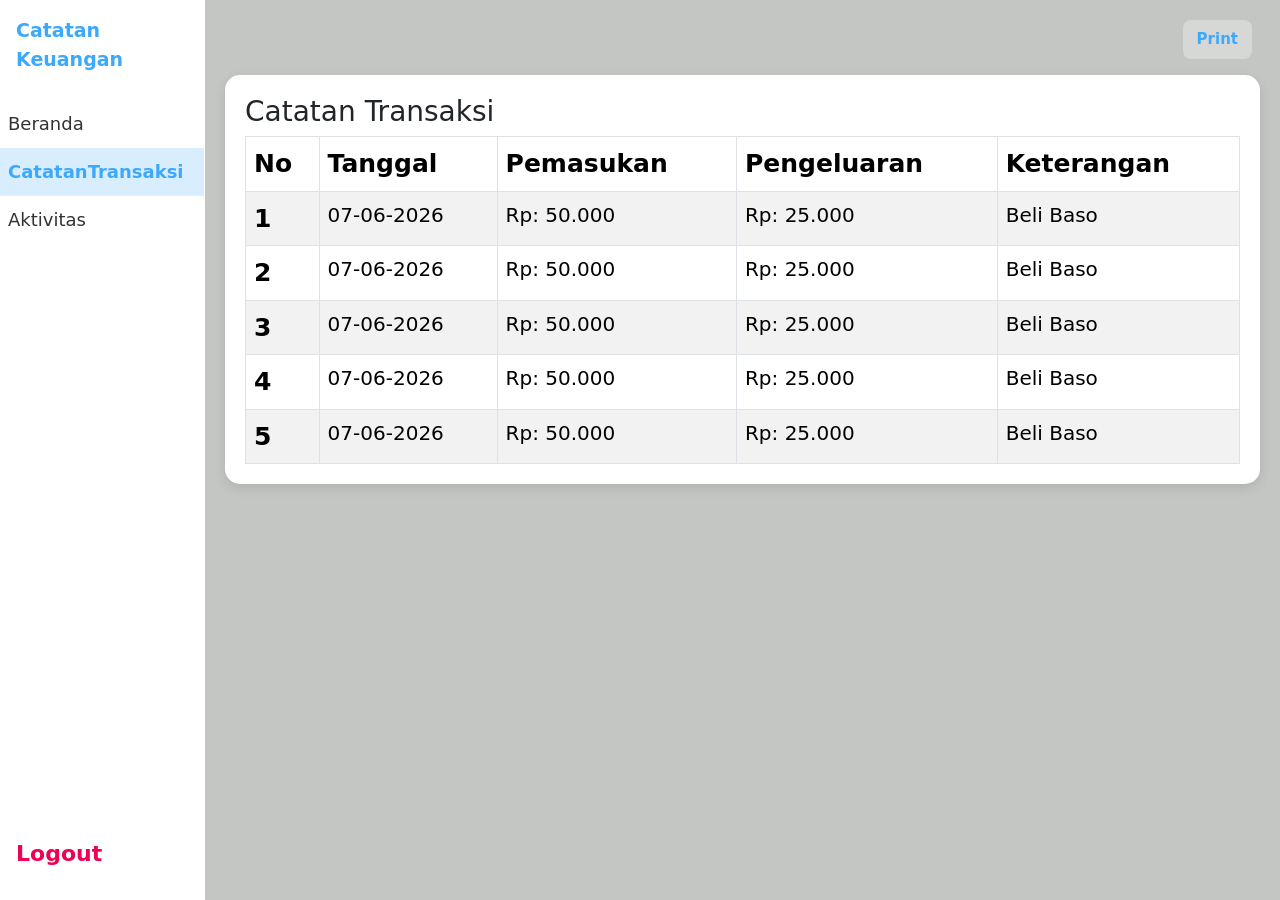
<file: catatan.html>
<!DOCTYPE html>
<html lang="en">

<head>
    <meta charset="UTF-8">
    <meta name="viewport" content="width=device-width, initial-scale=1.0">
    <title>dashboard</title>
    <link href="https://cdn.jsdelivr.net/npm/bootstrap@5.0.2/dist/css/bootstrap.min.css" rel="stylesheet">
    <link rel="stylesheet" href="assets/css/catatan.css">
</head>

<body>
    <div class="wrapper">
        <!-- navbar humberger  -->
        <nav class="navbar navbar-expand-md navbar-light bg-light d-block d-md-none px-3 shadow-sm">
            <div class="container-fluid">
                <a class="navbar-brand" href="#">Catatan Keuangan</a>
                <button class="navbar-toggler" type="button" data-bs-toggle="collapse" data-bs-target="#navbarNav"
                    aria-controls="navbarNav" aria-expanded="false" aria-label="Toggle navigation">
                    <span class="navbar-toggler-icon"></span>
                </button>
                <div class="collapse navbar-collapse" id="navbarNav">
                    <ul class="navbar-nav">
                        <li class="nav-item">
                            <a class="nav-link" aria-current="page" href="dashboard.html">Dashboard</a>
                        </li>
                        <li class="nav-item">
                            <a class="nav-link active" href="catatan.html">Catatan Transaksi</a>
                        </li>
                        <li class="nav-item">
                            <a class="nav-link" href="aktivitas.html">Aktivitas</a>
                        </li>
                    </ul>
                </div>
            </div>
        </nav>
        <!-- buat sidebar -->
        <aside class="sidebar d-none d-md-flex">
            <div class="brand">Catatan Keuangan</div>
            <nav>
                <a href="dashboard.html">Beranda</a>
                <a href="catatan.html" class="active">CatatanTransaksi</a>
                <a href="aktivitas.html">Aktivitas</a>
            </nav>
            <a href="index.html" class="logout me-auto">Logout</a>

        </aside>

        <main class="main">
            <div class="row justify-content-end me-2">
                <a class="page-title" style="text-decoration: none;" href="#">Print</a>
            </div>
            <div class="container-fluid caption-top m-0 p-0">
                <div class="table-container">
                    <caption>
                        <h3>Catatan Transaksi</h3>
                    </caption>
                    <div class="table-responsive"
                        style="width: 100%; overflow-x: auto; -webkit-overflow-scrolling: touch;">
                        <table class="table table-bordered table-hover table-striped">
                            <thead class="table-bg p-2">
                                <tr>
                                    <th scope="col">No</th>
                                    <th scope="col">Tanggal</th>
                                    <th scope="col">Pemasukan</th>
                                    <th scope="col">Pengeluaran</th>
                                    <th scope="col">Keterangan</th>
                                </tr>
                            </thead>
                            <tbody>
                                <tr>
                                    <th scope="row">1</th>
                                    <td>07-06-2026</td>
                                    <td>Rp: 50.000</td>
                                    <td>Rp: 25.000</td>
                                    <td>Beli Baso</td>
                                </tr>
                                <tr>
                                    <th scope="row">2</th>
                                    <td>07-06-2026</td>
                                    <td>Rp: 50.000</td>
                                    <td>Rp: 25.000</td>
                                    <td>Beli Baso</td>
                                </tr>
                                <tr>
                                    <th scope="row">3</th>
                                    <td>07-06-2026</td>
                                    <td>Rp: 50.000</td>
                                    <td>Rp: 25.000</td>
                                    <td>Beli Baso</td>
                                </tr>
                                <tr>
                                    <th scope="row">4</th>
                                    <td>07-06-2026</td>
                                    <td>Rp: 50.000</td>
                                    <td>Rp: 25.000</td>
                                    <td>Beli Baso</td>
                                </tr>
                                <tr>
                                    <th scope="row">5</th>
                                    <td>07-06-2026</td>
                                    <td>Rp: 50.000</td>
                                    <td>Rp: 25.000</td>
                                    <td>Beli Baso</td>
                                </tr>
                            </tbody>
                        </table>
                    </div>
                </div>
            </div>
        </main>
        <script src="https://cdn.jsdelivr.net/npm/bootstrap@5.0.2/dist/js/bootstrap.bundle.min.js"
            integrity="sha384-MrcW6ZMFYlzcLA8Nl+NtUVF0sA7MsXsP1UyJoMp4YLEuNSfAP+JcXn/tWtIaxVXM"
            crossorigin="anonymous"></script>
</body>

</html>
</file>
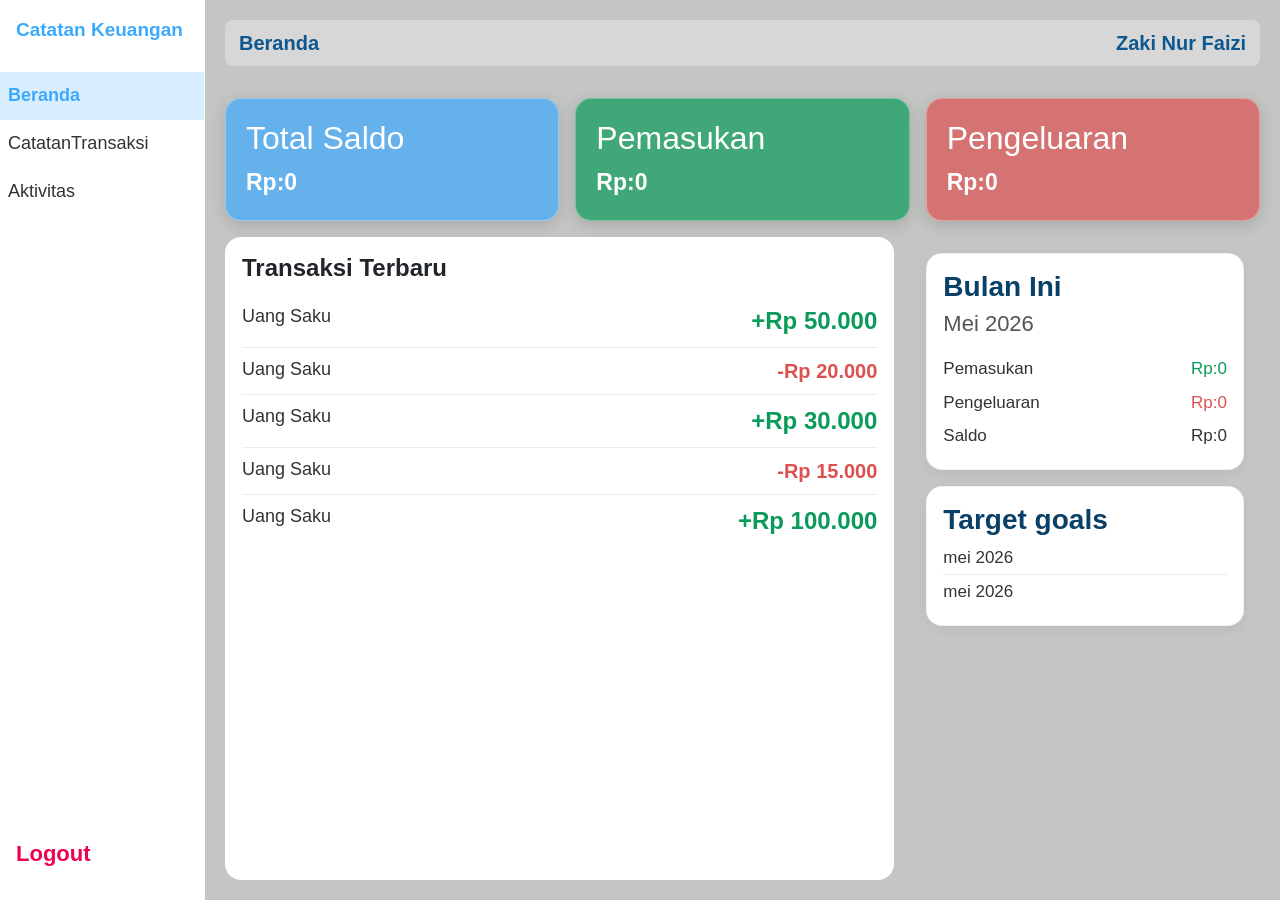
<file: dashboard.html>
<!DOCTYPE html>
<html lang="en">

<head>
    <meta charset="UTF-8">
    <meta name="viewport" content="width=device-width, initial-scale=1.0">
    <title>dashboard</title>
    <link href="https://cdn.jsdelivr.net/npm/bootstrap@5.0.2/dist/css/bootstrap.min.css" rel="stylesheet">
    <link rel="stylesheet" href="assets/css/dashboard.css">
</head>

<body>
    <div class="wrapper">
        <!-- navbar humberger  -->
        <nav class="navbar navbar-expand-md navbar-light bg-light d-block d-md-none px-3 shadow-sm">
            <div class="container-fluid">
                <a class="navbar-brand" href="#">Catatan Keuangan</a>
                <button class="navbar-toggler" type="button" data-bs-toggle="collapse" data-bs-target="#navbarNav"
                    aria-controls="navbarNav" aria-expanded="false" aria-label="Toggle navigation">
                    <span class="navbar-toggler-icon"></span>
                </button>
                <div class="collapse navbar-collapse " id="navbarNav">
                    <ul class="navbar-nav">
                        <li class="nav-item">
                            <a class="nav-link active" aria-current="page" href="dashboard.html">Dashboard</a>
                        </li>
                        <li class="nav-item">
                            <a class="nav-link" href="catatan.html">Catatan Transaksi</a>
                        </li>
                        <li class="nav-item">
                            <a class="nav-link" href="#">Pricing</a>
                        </li>
                    </ul>
                </div>
            </div>
        </nav>
        <!-- buat sidebar -->
        <aside class="sidebar d-none d-md-flex">
            <div class="brand">Catatan Keuangan</div>
            <nav>
                <a href="dashboard.html" class="active">Beranda</a>
                <a href="catatan.html">CatatanTransaksi</a>
                <a href="aktivitas.html">Aktivitas</a>
            </nav>
            <a href="index.html" class="logout me-auto">Logout</a>

        </aside>

        <main class="main">

            <!-- Judul  -->
            <div class="d-flex page-title justify-content-between align-items-center mb-3">
                <div>Beranda</div>
                <div>Zaki Nur Faizi</div>
            </div>

            <!-- card -->
            <div class="stat-cards">
                <div class="stat-card card-saldo">
                    <h2>Total Saldo</h2>
                    <div class="nominal">Rp:0</div>
                </div>
                <div class="stat-card card-masuk">
                    <h2>Pemasukan</h2>
                    <div class="nominal">Rp:0</div>
                </div>
                <div class="stat-card card-keluar">
                    <h2>Pengeluaran</h2>
                    <div class="nominal">Rp:0</div>
                </div>
            </div>


            <div class="bottom-row">

                <!-- Transaksi -->
                <div class="transaksi-box">
                    <h3>Transaksi Terbaru</h3>
                    <div class="transaksi-item">
                        <span class="nama">Uang Saku</span>
                        <span class="nominal-masuk">+Rp 50.000</span>
                    </div>
                    <div class="transaksi-item">
                        <span class="nama">Uang Saku</span>
                        <span class="nominal-keluar">-Rp 20.000</span>
                    </div>
                    <div class="transaksi-item">
                        <span class="nama">Uang Saku</span>
                        <span class="nominal-masuk">+Rp 30.000</span>
                    </div>
                    <div class="transaksi-item">
                        <span class="nama">Uang Saku</span>
                        <span class="nominal-keluar">-Rp 15.000</span>
                    </div>
                    <div class="transaksi-item">
                        <span class="nama">Uang Saku</span>
                        <span class="nominal-masuk">+Rp 100.000</span>
                    </div>
                </div>

                <div class="right-col">

                    <div class="bulan-box">
                        <h3>Bulan Ini</h3>
                        <div class="periode">Mei 2026</div>
                        <div class="bulan-row">
                            <span class="pemasukan">Pemasukan</span>
                            <span class="masuk">Rp:0</span>
                        </div>
                        <div class="bulan-row">
                            <span class="pengeluaran">Pengeluaran</span>
                            <span class="keluar">Rp:0</span>
                        </div>
                        <div class="bulan-row saldo">
                            <span>Saldo</span>
                            <span>Rp:0</span>
                        </div>
                    </div>

                    <div class="goals-box">
                        <h3>Target goals</h3>
                        <div class="goal-item">mei 2026</div>
                        <div class="goal-item">mei 2026</div>
                    </div>

                </div>
            </div>

        </main>
    </div>

    
    <script src="https://cdn.jsdelivr.net/npm/bootstrap@5.0.2/dist/js/bootstrap.bundle.min.js"
        integrity="sha384-MrcW6ZMFYlzcLA8Nl+NtUVF0sA7MsXsP1UyJoMp4YLEuNSfAP+JcXn/tWtIaxVXM"
        crossorigin="anonymous"></script>
</body>

</html>
</file>
<file: assets/css/catatan.css>
* {
  margin: 0;
  padding: 0;
  box-sizing: border-box;
}

body {
  display: flex;
  flex-direction: column;
  height: 100vh;
  background-color: rgb(196, 198, 196); 
}

.wrapper {
  display: flex;
  flex: 1;
  overflow: hidden;
}

.sidebar {
  width: 205px;
  background-color: white;
  display: flex;
  flex-direction: column;
  padding: 16px 0;
  flex-shrink: 0;
  border-right: 1px solid rgba(255, 255, 255, 0.3);
  backdrop-filter: blur(8px);
  -webkit-backdrop-filter: blur(8px);
}

.page-title {
  background-color: rgba(255, 255, 255, 0.3);
  backdrop-filter: blur(5px);
  font-size: 20px;
  font-weight: bold;
  color: #0d578f;
  padding: 8px 14px;
  border-radius: 8px;
  /* width: fit-content; */
}

.sidebar .brand {
  font-size: 19px;
  font-weight: bold;
  padding: 0 16px 16px;
  color: #3da9fc;
  border-bottom: 1px solid rgba(255, 255, 255, 0.2);
}

.sidebar nav {
  flex: 1;
  display: flex;
  flex-direction: column;
  margin-top: 10px;
}

.sidebar nav a {
  display: block;
  padding: 10px 8px;
  font-size: 18px;
  color: #333;
  text-decoration: none;
  border-bottom: 1px solid rgba(255, 255, 255, 0.1);
  transition: background 0.2s;
}

.sidebar nav a:hover,
.sidebar nav a.active {
  background-color: rgba(61, 169, 252, 0.2);
  color: #3da9fc;
  font-weight: bold;
}

.sidebar .logout {
  margin-top: auto;
  padding: 14px 16px;
  font-size: 22px;
  color: #e05;
  font-weight: bold;
  cursor: pointer;
  text-decoration: none;
}

.sidebar .logout:hover {
  background-color: rgba(255, 0, 80, 0.1);
}

.main {
  display: flex;
  flex-direction: column;
  gap: 16px;
  flex: 1;
  width: 100%;
  padding: 20px;
  overflow-y: auto;
}

.table-container {
  background-color: white;
  padding: 20px;
  border-radius: 15px;
  box-shadow: 0 4px 12px rgba(0, 0, 0, 0.1);
}

.table-container table {
  margin-bottom: 0;
}

.table-bg {
  background-color: #3da9fc;
}

th {
  font-size: 25px;
}

td {
  font-size: 20px;
}

.page-title {
  background-color: rgba(255, 255, 255, 0.3);
  backdrop-filter: blur(5px);
  font-size: 15px;
  font-weight: bold;
  color: #3da9fc;
  padding: 8px 14px;
  width: fit-content;
}

.tab-wrapper {
  display: flex;
  background-color: #fff;
  border-radius: 12px;
  padding: 4px;
  gap: 4px;
  margin-bottom: 20px;
  box-shadow: 0 2px 8px rgba(0, 0, 0, 0.06);
}

.tab-btn {
  flex: 1;
  padding: 10px;
  border: none;
  border-radius: 8px;
  font-size: 14px;
  font-weight: 600;
  cursor: pointer;
  background: transparent;
  color: #8892a4;
  transition: all 0.2s ease;
}

/* Tombol active */
.tab-btn.active {
  background: #e74c3c;
  color: #fff;
}

.tab-btn.active.active-masuk {
  background: #2ecc71;
  color: #fff;
}

.form-section {
  width: 100%;
  max-width: 360px;
  background-color: white;
  border-radius: 16px;
  padding: 20px;
  box-shadow: 0 2px 12px rgba(0, 0, 0, 0.07);
}

.form-grup {
  margin-bottom: 16px;
}

.form-grup label {
  display: block;
  font-size: 11px;
  font-weight: 700;
  letter-spacing: 0.8px;
  text-transform: uppercase;
  color: #8892a4;
  margin-bottom: 8px;
}

.form-grup input[type="text"],
.form-grup input[type="number"] {
  width: 100%;
  padding: 12px 14px;
  border: 1.5px solid #e8ecf4;
  border-radius: 10px;
  font-size: 15px;
  outline: none;
  transition: border 0.2s;
}

.form-grup input:focus {
  border-color: #2ecc71;
}

.input-prefix {
  display: flex;
  align-items: center;
  border: 1.5px solid #e8ecf4;
  border-radius: 10px;
  overflow: hidden;
  margin-bottom: 16px;
}

.input-prefix span {
  padding: 12px 14px;
  background: #f4f6fb;
  font-weight: 700;
  color: #8892a4;
  border-right: 1.5px solid #e8ecf4;
}

.input-prefix input {
  flex: 1;
  padding: 12px 14px;
  border: none !important;
  outline: none;
  font-size: 15px;
}

.btn-simpan {
  width: 100%;
  padding: 14px;
  background: #2ecc71;
  color: #fff;
  border: none;
  border-radius: 10px;
  font-size: 15px;
  font-weight: 700;
  cursor: pointer;
  transition: background 0.2s;
}

.btn-simpan:hover {
  background: #27ae60;
}

@media (max-width: 768px) {

  body {
    height: auto !important;
    min-height: 100vh;
    overflow-x: hidden;
  }

  .wrapper {
    height: auto !important;
    flex-direction: column;
    overflow: visible !important;
  }

  .main {
    width: 100%;
    height: auto !important;
    padding: 12px;
  }

  .sidebar .brand {
    padding: 5px 10px;
    align-items: center;
    font-size: 20px;
  }

  .sidebar nav {
    flex-direction: row;
    margin-top: 0;
  }

  .sidebar nav a {
    font-size: 18px;
    padding: 6px 10px;
    border-bottom: none;
  }

  .page-title {
    background-color: rgba(255, 255, 255, 0.3);
    backdrop-filter: blur(5px);
    font-size: 20px;
    font-weight: bold;
    color: #0d578f;
    padding: 8px 14px;
    border-radius: 8px;
    /* width: fit-content; */
  }

  .sidebar .logout {
    margin-top: 0;
    font-size: 14px;
    padding: 6px 10px;
  }

  th {
    font-size: 19px !important;
    padding: 8px !important;
  }

  .table-container {
    width: 100% !important;
    padding: 12px;
    overflow: hidden;
  }

  .main .row {
    display: flex !important;
    justify-content: end !important;
    margin-bottom: 10px;
  }
}
</file>
<file: assets/css/dashboard.css>
* {
    margin: 0;
    padding: 0;
    box-sizing: border-box;
    font-family: Arial, sans-serif;
}

body {
    display: flex;
    flex-direction: column;
    height: 100vh;
    background-color: rgb(196, 198, 196);
    background-repeat: no-repeat;
    background-size: cover;
    background-position: center;
}

.wrapper {
    display: flex;
    flex: 1;
    overflow: hidden;
}

.sidebar {
    width: 205px;
    background-color: white;
    display: flex;
    flex-direction: column;
    padding: 16px 0;
    flex-shrink: 0;
    border-right: 1px solid rgba(255, 255, 255, 0.3);
    backdrop-filter: blur(8px);
    -webkit-backdrop-filter: blur(8px);
}

.sidebar .brand {
    font-size: 19px;
    font-weight: bold;
    padding: 0 16px 16px;
    color: #3DA9FC;
    border-bottom: 1px solid rgba(255, 255, 255, 0.2);
}

.sidebar nav {
    flex: 1;
    display: flex;
    flex-direction: column;
    margin-top: 10px;
}


.sidebar nav a {
    display: block;
    padding: 10px 8px;
    font-size: 18px;
    color: #333;
    text-decoration: none;
    border-bottom: 1px solid rgba(255, 255, 255, 0.1);
    transition: background 0.2s;
}

.sidebar nav a:hover,
.sidebar nav a.active {
    background-color: rgba(61, 169, 252, 0.2);
    color: #3DA9FC;
    font-weight: bold;
}

.sidebar .logout {
    margin-top: auto;
    padding: 14px 16px;
    font-size: 22px;
    color: #e05;
    font-weight: bold;
    cursor: pointer;
    text-decoration: none;
}

.sidebar .logout:hover {
    background-color: rgba(255, 0, 80, 0.1);
}

.main {
    flex: 1;
    overflow-y: auto;
    padding: 20px;
    display: flex;
    flex-direction: column;
    gap: 16px;
}

.page-title {
    background-color: rgba(255, 255, 255, 0.3);
    backdrop-filter: blur(5px);
    font-size: 20px;
    font-weight: bold;
    color: #0d578f;
    padding: 8px 14px;
    border-radius: 8px;
    /* width: fit-content; */
}


.stat-cards {
    display: flex;
    gap: 16px;
}

.stat-card {
    flex: 1;
    border: 1px solid rgba(255, 255, 255, 0.3);
    box-shadow: 0 4px 16px rgba(0, 0, 0, 0.15);
    border-radius: 16px;
    padding: 20px;
    color: white;
    backdrop-filter: blur(5px);
    min-height: 120px;
    display: flex;
    flex-direction: column;
    justify-content: center;
}

.stat-card h4 {
    font-size: 14px;
    margin-bottom: 10px;
    opacity: 0.9;
}

.stat-card .nominal {
    font-size: 23px;
    font-weight: bold;
}

.card-saldo {
    background-color: rgba(61, 169, 252, 0.70);
}

.card-masuk {
    background-color: rgba(8, 155, 89, 0.70);
}

.card-keluar {
    background-color: rgba(220, 80, 80, 0.70);
}

.bottom-row {
    display: flex;
    flex: 1;
    gap: 16px;
    align-items: flex-start;
}

.transaksi-box {
    flex: 2;
    background-color: white;
    height: 100%;
    backdrop-filter: blur(8px);
    border-radius: 16px;
    padding: 16px;
    border: 1px solid rgba(255, 255, 255, 0.3);
}

.transaksi-list {
    display: flex;
    flex-direction: column;
    gap: 8px;
    max-height: 200px;
    overflow-y: auto;
    padding-right: 4px;
}

.transaksi-box h3 {
    font-size: 24px;
    font-weight: bold;
    margin-bottom: 12px;
}

.transaksi-item {
    display: flex;
    justify-content: space-between;
    padding: 8px 0;
    font-size: 13px;
    color: #333;
    border-bottom: 1px solid rgba(0, 0, 0, 0.08);
}

.transaksi-item:last-child {
    border-bottom: none;
}

.transaksi-item .nama {
    flex: 1;
    font-size: 18px;
}

.transaksi-item .nominal-masuk {
    color: #089B59;
    font-weight: bold;
    font-size: 24px;
}

.transaksi-item .nominal-keluar {
    color: #dc5050;
    font-weight: bold;
    font-size: 20px;
}

.right-col {
    flex: 1;
    display: flex;
    flex-direction: column;
    gap: 16px;
    background: transparent !important;
    /* backdrop-filter: blur(5px); */
    border-radius: 16px;
    padding: 16px;
}

.bulan-box,
.goals-box {
    background-color: white;
    border-radius: 16px;
    padding: 16px;
    border: 1px solid rgba(0, 0, 0, 0.05);
    /* Border tipis biar manis */
    box-shadow: 0 4px 12px rgba(0, 0, 0, 0.05);
    /* Bayangan halus */
    width: 100%;
}



.bulan-box h3,
.goals-box h3 {
    font-weight: bold;
    color: #094067;
    margin-bottom: 4px;
}

.bulan-box .periode,
.goals-box .periode {
    font-size: 22px;
    color: #555;
    margin-bottom: 12px;
}

.bulan-row {
    display: flex;
    justify-content: space-between;
    font-size: 17px;
    color: #333;
    padding: 4px 0;
}

.bulan-row .saldo {
    font-weight: bold;
    border-top: 1px solid rgba(0, 0, 0, 0.1);
    margin-top: 6px;
    padding-top: 8px;
}

.bulan-row .masuk {
    color: #089B59;
}

.bulan-row .keluar {
    color: #dc5050;
}

.goal-item {
    font-size: 17px;
    color: #333;
    padding: 4px 0;
    border-bottom: 1px solid rgba(0, 0, 0, 0.08);
}

.goal-item:last-child {
    border-bottom: none;
}

/* buat responsif */
@media (max-width: 992px) {
    .bottom-row {
        display: flex;
        flex-direction: column;
        gap: 12px;
        align-items: stretch;
    }

    .transaksi-box {
        flex: 1.5;
    }

    .right-col {
        flex: 1;
    }
}

/* reponsive layar hp atau landsacpe */
@media (max-width: 768px) {
    body {
        height: auto !important;
        min-height: 100vh;
        overflow-x: hidden;
    }

    .wrapper {
        height: auto !important;
        flex-direction: column;
        overflow: visible !important;
    }

    .main {
        width: 100%;
        height: auto !important;
        padding: 12px;
    }

    .sidebar {
        width: 100%;
        height: auto;
        flex-direction: row;
        justify-content: space-between;
        align-items: center;
        padding: 10px 16px;
    }

    .sidebar .brand {
        padding: 5px 10px;
        align-items: center;
        font-size: 19px;
    }

    .page-title {
        background-color: rgba(255, 255, 255, 0.3);
        backdrop-filter: blur(5px);
        font-size: 20px;
        font-weight: bold;
        color: #0d578f;
        padding: 8px 14px;
        border-radius: 8px;
        /* width: fit-content; */
    }

    .sidebar nav {
        display: flex;
        flex-direction: row;
        margin-top: 0 !important;
        gap: 8px;
    }

    .sidebar nav a {
        font-size: 18px;
        padding: 6px 10px;
        border-bottom: none;
    }

    .sidebar .logout {
        margin-top: 0 !important;
        margin-right: auto;
        font-size: 14px;
        padding: 6px 10px;
    }

    .stat-card {
        width: 100% !important;
        min-height: 100px;
    }

    .stat-cards {
        width: 100%;
        flex-direction: column;
        gap: 12px;
    }

    .bottom-row {
        flex-direction: column !important;
        width: 100%;
        gap: 16px;
    }

    .transaksi-box,
    .right-col {
        width: 100% !important;
        flex: 1;
        font-size: 18px;
    }
}

@media(max-height: 500px) and (orientation: landscape) {
    body {
        height: auto;
    }

    .wrapper {
        overflow: visible;
    }

    .main {
        padding: 12px;
    }

}
</file>
